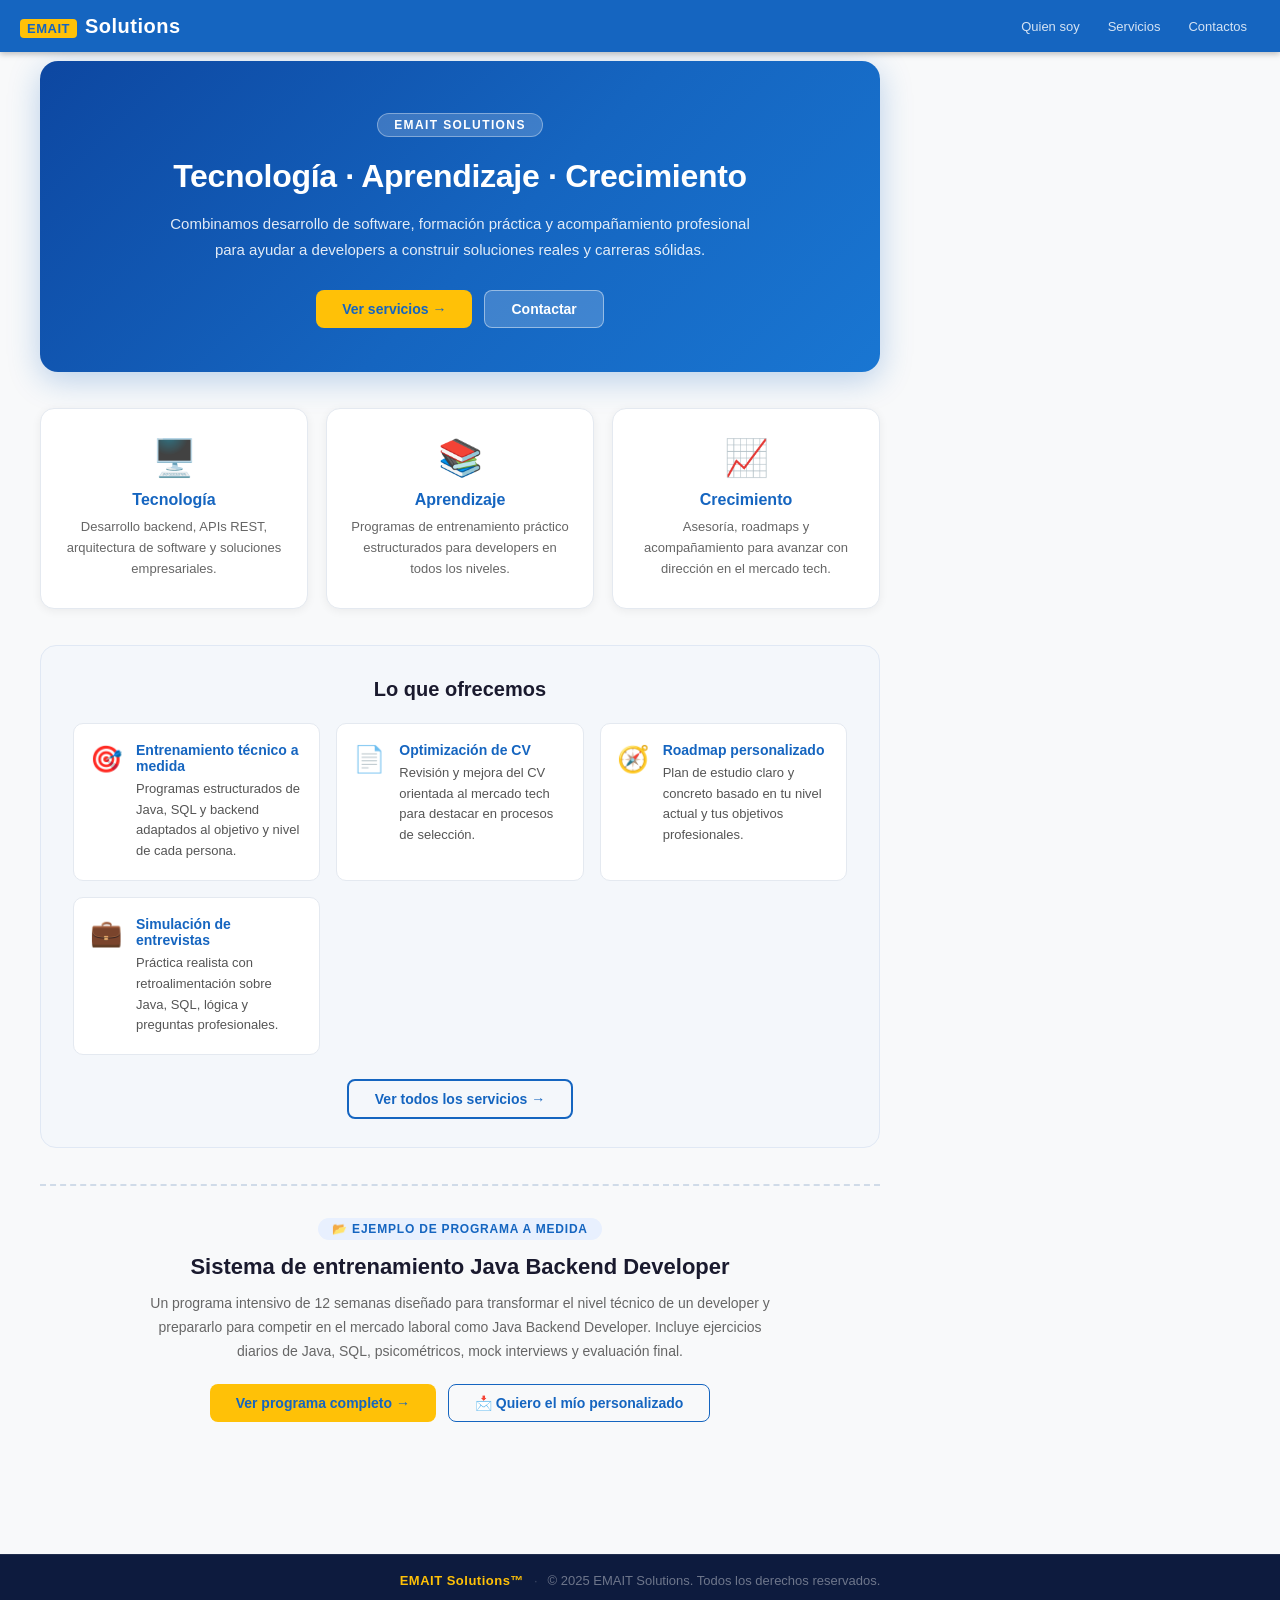
<file: docs/index.html>
﻿<!DOCTYPE html>
<html lang="es">
<head>
  <meta charset="UTF-8" />
  <meta name="viewport" content="width=device-width, initial-scale=1.0" />
  <title>EMAIT Solutions</title>
  <link rel="stylesheet" href="style.css" />
</head>
<body>

<!-- TOPBAR -->
<header class="topbar">
  <div style="display:flex;align-items:center;gap:0">
    <a class="topbar-logo" href="#" onclick="showSection('overview'); return false;">
      <span>EMAIT</span>Solutions
    </a>
  </div>
  <nav class="topbar-nav" id="topbarNav">
    <a class="topbar-nav-link" href="#" data-section="quien-soy"
       onclick="showSection('quien-soy'); return false;">Quien soy</a>
    <a class="topbar-nav-link" href="#" data-section="servicios"
       onclick="showSection('servicios'); return false;">Servicios</a>
    <a class="topbar-nav-link" href="#" data-section="contactos"
       onclick="showSection('contactos'); return false;">Contactos</a>
  </nav>
</header>

<!-- MAIN (sin sidebar) -->
<main class="main" style="margin-left:0;">
<!-- ── OVERVIEW ── -->
<section class="content-section active" id="overview">
  <p class="breadcrumb"><a href="#" onclick="showSection('overview'); return false;">Inicio</a></p>

  <!-- ══ HERO EMAIT SOLUTIONS ══ -->
  <div class="emait-hero">
    <div class="emait-hero-badge">EMAIT Solutions</div>
    <h1 class="emait-hero-title">Tecnología · Aprendizaje · Crecimiento</h1>
    <p class="emait-hero-sub">
      Combinamos desarrollo de software, formación práctica y acompañamiento profesional
      para ayudar a developers a construir soluciones reales y carreras sólidas.
    </p>
    <div class="emait-hero-actions">
      <button onclick="showSection('servicios'); return false;" class="emait-btn emait-btn-primary">Ver servicios →</button>
      <button onclick="showSection('contactos'); return false;" class="emait-btn emait-btn-secondary">Contactar</button>
    </div>
  </div>

  <!-- ══ 3 PILARES ══ -->
  <div class="emait-pillars">
    <div class="emait-pillar">
      <div class="emait-pillar-icon">🖥️</div>
      <h3>Tecnología</h3>
      <p>Desarrollo backend, APIs REST, arquitectura de software y soluciones empresariales.</p>
    </div>
    <div class="emait-pillar">
      <div class="emait-pillar-icon">📚</div>
      <h3>Aprendizaje</h3>
      <p>Programas de entrenamiento práctico estructurados para developers en todos los niveles.</p>
    </div>
    <div class="emait-pillar">
      <div class="emait-pillar-icon">📈</div>
      <h3>Crecimiento</h3>
      <p>Asesoría, roadmaps y acompañamiento para avanzar con dirección en el mercado tech.</p>
    </div>
  </div>

  <!-- ══ LO QUE OFRECEMOS ══ -->
  <div class="emait-services-section">
    <h2 class="emait-section-title">Lo que ofrecemos</h2>
    <div class="emait-services-grid">
      <div class="emait-service-item">
        <span class="emait-service-icon">🎯</span>
        <div>
          <h4>Entrenamiento técnico a medida</h4>
          <p>Programas estructurados de Java, SQL y backend adaptados al objetivo y nivel de cada persona.</p>
        </div>
      </div>
      <div class="emait-service-item">
        <span class="emait-service-icon">📄</span>
        <div>
          <h4>Optimización de CV</h4>
          <p>Revisión y mejora del CV orientada al mercado tech para destacar en procesos de selección.</p>
        </div>
      </div>
      <div class="emait-service-item">
        <span class="emait-service-icon">🧭</span>
        <div>
          <h4>Roadmap personalizado</h4>
          <p>Plan de estudio claro y concreto basado en tu nivel actual y tus objetivos profesionales.</p>
        </div>
      </div>
      <div class="emait-service-item">
        <span class="emait-service-icon">💼</span>
        <div>
          <h4>Simulación de entrevistas</h4>
          <p>Práctica realista con retroalimentación sobre Java, SQL, lógica y preguntas profesionales.</p>
        </div>
      </div>
    </div>
    <div style="text-align:center;margin-top:24px;">
      <button onclick="showSection('servicios'); return false;" class="emait-btn emait-btn-outline">Ver todos los servicios →</button>
    </div>
  </div>

  <!-- ══ TEASER — EJEMPLO DE PROGRAMA ══ -->
  <div class="emait-example-divider">
    <span class="emait-example-tag">📂 Ejemplo de programa a medida</span>
    <h2>Sistema de entrenamiento Java Backend Developer</h2>
    <p>
      Un programa intensivo de 12 semanas diseñado para transformar el nivel técnico de un developer
      y prepararlo para competir en el mercado laboral como Java Backend Developer.
      Incluye ejercicios diarios de Java, SQL, psicométricos, mock interviews y evaluación final.
    </p>
    <div class="emait-example-actions">
      <button onclick="activarPrograma()" class="emait-btn emait-btn-primary">
        Ver programa completo →
      </button>
      <button onclick="showSection('contactos'); return false;" class="emait-btn emait-btn-secondary" style="background:transparent;border:1.5px solid #1565C0;color:#1565C0;">
        📩 Quiero el mío personalizado
      </button>
    </div>
  </div>
</section>

<!-- â•â• QUIEN SOY â•â• -->
<section class="content-section" id="quien-soy">
  <p class="breadcrumb">
    <a href="#" onclick="showSection('overview'); return false;">Inicio</a> › Quién soy
  </p>
  <h1 class="page-title">Quién soy</h1>
  <p class="page-subtitle">Developer · Analista de Software · EMAIT Solutions</p>

  <div class="quien-hero">
    <div class="quien-avatar">
      <img src="resources/fotoEmm.jpg" alt="Emmanuel" class="quien-avatar-img"/>
    </div>
    <div class="quien-hero-body">
      <h2>Emmanuel — Java Backend Developer</h2>
      <p>Soy developer y analista de software con experiencia en desarrollo backend, APIs y soluciones empresariales. Durante años he trabajado resolviendo problemas reales, aprendiendo continuamente.</p>
    </div>
  </div>

  <div class="rules-block">
    <h3>Sobre mí</h3>
    <p>Soy developer y analista de software con experiencia en desarrollo backend, APIs y soluciones empresariales.
    Durante años he trabajado resolviendo problemas reales, aprendiendo continuamente y entendiendo algo importante:</p>
    <div class="important-note" style="margin:16px 0;">
      El crecimiento profesional no depende solamente de aprender tecnologías.<br>
      Depende de tener <strong>dirección, disciplina y claridad.</strong>
    </div>
    <p>Por eso decidí crear un enfoque diferente. Uno más humano, práctico y estructurado para ayudar a otras personas
    a avanzar profesionalmente dentro del mundo tecnológico.</p>
    <p>Mi interés no es vender promesas rápidas. Mi objetivo es compartir experiencia, estructura y acompañamiento
    para ayudar a developers y personas en tecnología a construir mejores oportunidades profesionales.</p>
  </div>

  <div class="rules-block" style="border-left-color:#7B1FA2;">
    <h3>Sobre EMAIT Solutions</h3>
    <p>EMAIT Solutions nace con la idea de combinar tecnología, aprendizaje y crecimiento profesional.
    Más que una empresa enfocada únicamente en programación, buscamos construir soluciones y servicios
    que ayuden a las personas a desarrollarse técnica y profesionalmente en el mundo digital.</p>
    <p>Nuestro enfoque está orientado a:</p>
    <ul>
      <li>desarrollo backend</li>
      <li>APIs y servicios web</li>
      <li>arquitectura de software</li>
      <li>asesoría profesional para developers</li>
      <li>acompañamiento técnico</li>
      <li>contenido educativo y formación práctica</li>
    </ul>
    <p>Creemos que la tecnología no solo debe resolver problemas técnicos. También debe abrir oportunidades,
    generar crecimiento y ayudar a las personas a construir una vida profesional más sólida.</p>
  </div>

  <div class="rules-block" style="border-left-color:#1976D2;">
    <h3>Filosofía</h3>
    <p>En EMAIT Solutions creemos en:</p>
    <ul>
      <li>la disciplina sobre la motivación</li>
      <li>la constancia sobre el perfeccionismo</li>
      <li>el crecimiento continuo</li>
      <li>y el aprendizaje aplicado a la vida real</li>
    </ul>
    <div class="important-note" style="margin-top:16px;">
      Porque el verdadero progreso profesional no ocurre de un día para otro.<br>
      <strong>Se construye todos los días.</strong>
    </div>
  </div>

  <div style="text-align:center;margin-top:32px;">
    <button class="frase-action-btn frase-action-otra" style="font-size:14px;padding:10px 28px;"
      onclick="showSection('contactos'); return false;">
      📩 Contactar →
    </button>
  </div>
</section>

<!-- â•â• SERVICIOS â•â• -->
<section class="content-section" id="servicios">
  <p class="breadcrumb">
    <a href="#" onclick="showSection('overview'); return false;">Inicio</a> › Servicios
  </p>
  <h1 class="page-title">Asesoría Profesional para Developers 🚀</h1>
  <p class="page-subtitle">Claridad, estructura y disciplina para crecer profesionalmente</p>

  <div class="rules-block">
    <p>No vendo humo. No vendo motivación vacía. Y no se trata solo de aprender tecnologías.<br>
    Mi objetivo es ayudarte a construir claridad, estructura y disciplina para crecer profesionalmente como developer.</p>
    <p>Muchos programadores no están atorados por falta de capacidad. Están atorados por:</p>
    <ul>
      <li>desorden</li>
      <li>falta de dirección</li>
      <li>exceso de información</li>
      <li>mala preparación para entrevistas</li>
      <li>y ausencia de un plan real</li>
    </ul>
    <p>Por eso comencé a ofrecer asesorías enfocadas en crecimiento profesional y preparación técnica.</p>
  </div>

  <h2 class="section-h2">Servicios disponibles</h2>

  <div class="service-card">
    <div class="service-card-header">
      <span class="service-card-icon">📄</span>
      <span class="service-card-title">Optimización de CV para Developers</span>
    </div>
    <p>Te ayudo a mejorar tu CV para que tenga una presentación más profesional y orientada al mercado tech.</p>
    <ul>
      <li>Revisión técnica</li>
      <li>Estructura profesional</li>
      <li>Mejoras de redacción</li>
      <li>Optimización para vacantes reales</li>
      <li>Recomendaciones personalizadas</li>
    </ul>
  </div>

  <div class="service-card">
    <div class="service-card-header">
      <span class="service-card-icon">🧭</span>
      <span class="service-card-title">Roadmap Personalizado</span>
    </div>
    <p>Creamos un plan claro basado en tu nivel actual, tus objetivos y el área donde quieres crecer.</p>
    <ul>
      <li>Ideal para: backend, Java, APIs, SQL, entrevistas, cambio laboral</li>
      <li>Sin estudiar tecnologías al azar</li>
    </ul>
  </div>

  <div class="service-card">
    <div class="service-card-header">
      <span class="service-card-icon">💼</span>
      <span class="service-card-title">Aplicación Estratégica a Vacantes</span>
    </div>
    <p>Muchos developers no saben dónde aplicar, cómo prepararse ni qué vacantes realmente les convienen.</p>
    <ul>
      <li>Estrategia de búsqueda</li>
      <li>Selección de vacantes</li>
      <li>Preparación previa</li>
      <li>Orientación profesional</li>
    </ul>
  </div>

  <div class="service-card">
    <div class="service-card-header">
      <span class="service-card-icon">🎯</span>
      <span class="service-card-title">Simulación de Entrevista Técnica</span>
    </div>
    <p>Práctica realista para entrevistas: Java, SQL, lógica, backend, preguntas técnicas y profesionales.</p>
    <ul>
      <li>Retroalimentación clara sobre errores</li>
      <li>Identificación de áreas débiles</li>
      <li>Oportunidades de mejora</li>
    </ul>
  </div>

  <div class="service-card">
    <div class="service-card-header">
      <span class="service-card-icon">📈</span>
      <span class="service-card-title">Acompañamiento Profesional</span>
    </div>
    <p>Seguimiento semanal para ayudarte a mantener constancia, enfoque, disciplina y progreso real.</p>
    <p>Porque avanzar no depende solo de motivación. Depende de ejecutar consistentemente.</p>
  </div>

  <div class="rules-block" style="border-left-color:#1976D2;margin-top:32px;">
    <h3>Enfoque</h3>
    <p>Mi enfoque NO es solo enseñar teoría. Es ayudarte a:</p>
    <ul>
      <li>organizarte</li>
      <li>desarrollar criterio</li>
      <li>mejorar profesionalmente</li>
      <li>prepararte para oportunidades reales</li>
      <li>y construir hábitos de crecimiento sostenibles</li>
    </ul>
  </div>

  <div class="rules-block" style="border-left-color:#2E7D32;">
    <h3>Ideal para personas que:</h3>
    <ul style="list-style:none;padding-left:0;">
      <li>✅ quieren cambiar de trabajo</li>
      <li>✅ quieren crecer profesionalmente</li>
      <li>✅ se sienten estancadas</li>
      <li>✅ no saben qué estudiar primero</li>
      <li>✅ quieren estructura y dirección</li>
      <li>✅ buscan mejorar entrevistas técnicas</li>
    </ul>
  </div>

  <div class="important-note" style="text-align:center;font-size:16px;font-style:italic;margin:24px 0;">
    "No necesitas aprender 20 tecnologías. Necesitas claridad, dirección y constancia."
  </div>

  <div style="text-align:center;margin-top:8px;margin-bottom:32px;">
    <button class="frase-action-btn frase-action-otra" style="font-size:14px;padding:10px 28px;"
      onclick="showSection('contactos'); return false;">
      📩 Agendar asesoría →
    </button>
  </div>
</section>

<!-- â•â• CONTACTOS â•â• -->
<section class="content-section" id="contactos">
  <p class="breadcrumb">
    <a href="#" onclick="showSection('overview'); return false;">Inicio</a> › Contactos
  </p>
  <h1 class="page-title">Contactos</h1>
  <p class="page-subtitle">Elige la forma que más te convenga para escribirme</p>

  <div class="contact-grid">

    <a class="contact-card" href="https://calendly.com/emmanuel-hernandezhh/30min" target="_blank" rel="noopener noreferrer"
       style="border-top:4px solid #0066CC;">
      <span class="contact-card-icon">📅</span>
      <span class="contact-card-title">Calendly</span>
      <span class="contact-card-desc">Agenda una sesión directamente en mi calendario. Elige el horario que mejor te funcione.</span>
      <span class="contact-card-cta">Agendar sesión →</span>
    </a>

    <a class="contact-card" href="https://wa.me/528148791877?text=Hola,%20quiero%20información%20sobre%20las%20asesorías" target="_blank" rel="noopener noreferrer"
       style="border-top:4px solid #25D366;">
      <span class="contact-card-icon">💬</span>
      <span class="contact-card-title">WhatsApp</span>
      <span class="contact-card-desc">Escríbeme directamente por WhatsApp para cualquier duda o para coordinar una asesoría.</span>
      <span class="contact-card-cta">Enviar mensaje →</span>
    </a>

    <a class="contact-card" href="https://www.linkedin.com/in/emmanueldevbackend" target="_blank" rel="noopener noreferrer"
       style="border-top:4px solid #0A66C2;">
      <span class="contact-card-icon">💼</span>
      <span class="contact-card-title">LinkedIn</span>
      <span class="contact-card-desc">Conéctate conmigo en LinkedIn para seguir mi contenido y actividad profesional.</span>
      <span class="contact-card-cta">Ver perfil →</span>
    </a>

  </div>

  <div class="important-note" style="text-align:center;">
    Si tienes preguntas sobre algún servicio o quieres recibir más información antes de agendar,
    puedes escribirme por cualquiera de estos canales y te respondo a la brevedad.
  </div>
</section>
</main>

<!-- FOOTER -->
<footer class="site-footer">
  <div class="site-footer-inner">
    <span class="site-footer-brand">EMAIT Solutions&#x2122;</span>
    <span class="site-footer-sep">&middot;</span>
    <span class="site-footer-copy">&copy; 2025 EMAIT Solutions. Todos los derechos reservados.</span>
  </div>
</footer>

<!-- MODULOS JS -->
<script src="js/navigation.js"></script>
</body>
</html>
</file>
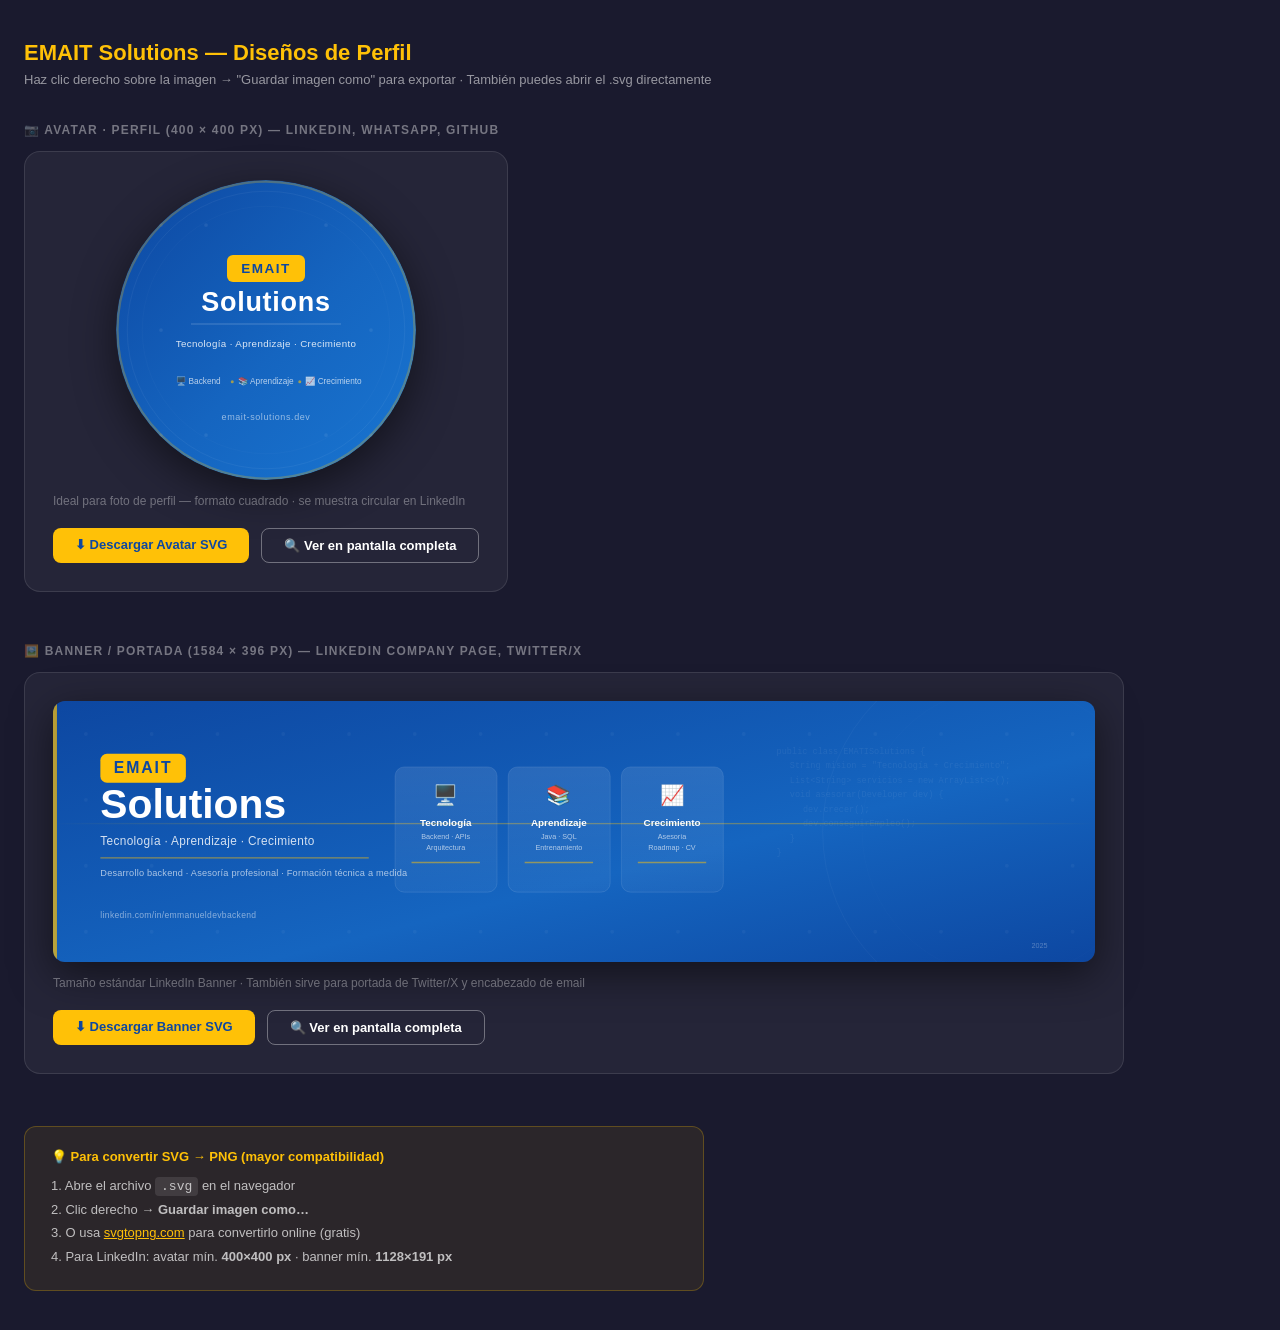
<file: docs/assets/preview.html>
<!DOCTYPE html>
<html lang="es">
<head>
  <meta charset="UTF-8"/>
  <title>EMAIT Solutions — Diseños</title>
  <style>
    * { margin:0; padding:0; box-sizing:border-box; }
    body { background:#1a1a2e; font-family:'Segoe UI',Arial,sans-serif; padding:40px 24px; color:#fff; }
    h1  { font-size:22px; font-weight:700; margin-bottom:6px; color:#FFC107; }
    p   { font-size:13px; color:rgba(255,255,255,.55); margin-bottom:36px; }
    .section { margin-bottom:52px; }
    .label  { font-size:12px; font-weight:700; text-transform:uppercase; letter-spacing:1.2px;
               color:rgba(255,255,255,.4); margin-bottom:14px; }
    .card   { background:rgba(255,255,255,.05); border:1px solid rgba(255,255,255,.1);
               border-radius:16px; padding:28px; display:inline-block; }
    .hint   { font-size:12px; color:rgba(255,255,255,.35); margin-top:14px; }

    /* Avatar centrado */
    .avatar-wrap { display:flex; justify-content:center; }
    .avatar-wrap img { border-radius:50%; width:300px; height:300px;
                        box-shadow:0 12px 40px rgba(0,0,0,.5); }

    /* Banner full-width */
    .banner-wrap img { width:100%; max-width:1100px; border-radius:12px;
                        box-shadow:0 12px 40px rgba(0,0,0,.5); display:block; }

    .dl-btns { display:flex; gap:12px; margin-top:20px; flex-wrap:wrap; }
    a.dl-btn { display:inline-block; padding:9px 22px; border-radius:8px; font-size:13px;
               font-weight:700; text-decoration:none; transition:.2s; }
    a.dl-btn.primary  { background:#FFC107; color:#0d47a1; }
    a.dl-btn.primary:hover  { background:#FFD54F; }
    a.dl-btn.outline  { border:1.5px solid rgba(255,255,255,.35); color:#fff; }
    a.dl-btn.outline:hover  { background:rgba(255,255,255,.1); }
  </style>
</head>
<body>
  <h1>EMAIT Solutions — Diseños de Perfil</h1>
  <p>Haz clic derecho sobre la imagen → "Guardar imagen como" para exportar · También puedes abrir el .svg directamente</p>

  <!-- AVATAR -->
  <div class="section">
    <div class="label">📷 Avatar · Perfil (400 × 400 px) — LinkedIn, WhatsApp, GitHub</div>
    <div class="card">
      <div class="avatar-wrap">
        <img src="emait-profile-avatar.svg" alt="EMAIT Solutions Avatar"/>
      </div>
      <div class="hint">Ideal para foto de perfil — formato cuadrado · se muestra circular en LinkedIn</div>
      <div class="dl-btns">
        <a class="dl-btn primary" href="emait-profile-avatar.svg" download>⬇ Descargar Avatar SVG</a>
        <a class="dl-btn outline" href="emait-profile-avatar.svg" target="_blank">🔍 Ver en pantalla completa</a>
      </div>
    </div>
  </div>

  <!-- BANNER -->
  <div class="section">
    <div class="label">🖼️ Banner / Portada (1584 × 396 px) — LinkedIn Company Page, Twitter/X</div>
    <div class="card" style="display:block; max-width:1100px;">
      <div class="banner-wrap">
        <img src="emait-banner.svg" alt="EMAIT Solutions Banner"/>
      </div>
      <div class="hint">Tamaño estándar LinkedIn Banner · También sirve para portada de Twitter/X y encabezado de email</div>
      <div class="dl-btns">
        <a class="dl-btn primary" href="emait-banner.svg" download>⬇ Descargar Banner SVG</a>
        <a class="dl-btn outline" href="emait-banner.svg" target="_blank">🔍 Ver en pantalla completa</a>
      </div>
    </div>
  </div>

  <!-- INFO CONVERSIÓN -->
  <div style="background:rgba(255,193,7,.08); border:1px solid rgba(255,193,7,.25);
              border-radius:12px; padding:22px 26px; max-width:680px; margin-top:8px;">
    <div style="font-size:13px; font-weight:700; color:#FFC107; margin-bottom:10px;">
      💡 Para convertir SVG → PNG (mayor compatibilidad)
    </div>
    <div style="font-size:13px; color:rgba(255,255,255,.7); line-height:1.8;">
      1. Abre el archivo <code style="background:rgba(255,255,255,.1);padding:2px 6px;border-radius:4px;">.svg</code>
         en el navegador<br>
      2. Clic derecho → <strong>Guardar imagen como…</strong><br>
      3. O usa <a href="https://svgtopng.com" target="_blank" style="color:#FFC107;">svgtopng.com</a>
         para convertirlo online (gratis)<br>
      4. Para LinkedIn: avatar mín. <strong>400×400 px</strong> · banner mín. <strong>1128×191 px</strong>
    </div>
  </div>
</body>
</html>
</file>
<file: docs/style.css>
* {
  box-sizing: border-box;
  margin: 0;
  padding: 0;
}

body {
  font-family: "Segoe UI", Arial, sans-serif;
  font-size: 15px;
  color: #2d2d2d;
  background: #f8f9fa;
}

/* ── HEADER ── */
.topbar {
  background: #1565C0;
  color: #fff;
  padding: 0 20px;
  height: 52px;
  display: flex;
  align-items: center;
  justify-content: space-between;
  position: fixed;
  top: 0; left: 0; right: 0;
  z-index: 100;
  box-shadow: 0 2px 6px rgba(0,0,0,.25);
}
.timer-container{
  display:flex;
  align-items:center;
  gap:12px;
}

.timer-btn{
  background:#2563eb;
  color:white;
  border:none;
  padding:8px 14px;
  border-radius:8px;
  cursor:pointer;
  font-weight:bold;
  transition:0.2s;
}

.timer-btn:hover{
  background:#1d4ed8;
}

#timerDisplay{
  font-size:1.1rem;
  font-weight:bold;
  min-width:70px;
  text-align:center;
}
.topbar-logo {
  font-size: 20px;
  font-weight: 700;
  letter-spacing: .5px;
  color: #fff;
  text-decoration: none;
}
.topbar-logo span {
  background: #FFC107;
  color: #1565C0;
  padding: 2px 7px;
  border-radius: 4px;
  font-size: 13px;
  font-weight: 700;
  margin-right: 8px;
}
.topbar-subtitle { font-size: 13px; opacity: .75; }

/* ── SIDEBAR TOGGLE BUTTON ── */
.sidebar-toggle {
  display: flex;
  flex-direction: column;
  justify-content: space-between;
  width: 24px;
  height: 18px;
  background: none;
  border: none;
  cursor: pointer;
  padding: 0;
  margin-right: 14px;
  flex-shrink: 0;
}
.sidebar-toggle span {
  display: block;
  height: 2px;
  background: rgba(255,255,255,.9);
  border-radius: 2px;
  transition: all .25s;
}
.sidebar-toggle:hover span { background: #fff; }

/* ── SIDEBAR OVERLAY (mobile) ── */
.sidebar-overlay {
  display: none;
  position: fixed;
  top: 52px; left: 0; right: 0; bottom: 0;
  background: rgba(0,0,0,.45);
  z-index: 149;
}

/* ── LAYOUT ── */
.layout {
  display: flex;
  margin-top: 52px;
  min-height: calc(100vh - 52px);
}

/* ── SIDEBAR ── */
.sidebar {
  width: 265px;
  min-width: 265px;
  background: #fff;
  border-right: 1px solid #e0e0e0;
  position: fixed;
  top: 52px; bottom: 0; left: 0;
  overflow-y: auto;
  padding-bottom: 30px;
  z-index: 150;
  transition: transform .28s ease;
}
/* Desktop: sidebar collapsed */
body.sidebar-collapsed .sidebar {
  transform: translateX(-265px);
}
body.sidebar-collapsed .main {
  margin-left: 0 !important;
}
.sidebar-header {
  padding: 14px 16px 10px;
  font-size: 11px;
  font-weight: 700;
  text-transform: uppercase;
  letter-spacing: 1px;
  color: #9e9e9e;
  border-bottom: 1px solid #f0f0f0;
}
.phase-label {
  padding: 10px 16px 6px;
  font-size: 11px;
  font-weight: 700;
  text-transform: uppercase;
  letter-spacing: .8px;
  color: #fff;
  margin-top: 4px;
}
.phase-label.fase1 { background: #1976D2; }
.phase-label.fase2 { background: #388E3C; }
.phase-label.fase3 { background: #7B1FA2; }

.sidebar-link {
  display: flex;
  align-items: center;
  padding: 8px 16px;
  color: #424242;
  text-decoration: none;
  font-size: 14px;
  line-height: 1.4;
  border-left: 3px solid transparent;
  transition: background .15s, border-color .15s;
}
.sidebar-link:hover {
  background: #f0f4ff;
  color: #1565C0;
  border-left-color: #1565C0;
}
.sidebar-link.active {
  background: #e3f0ff;
  color: #1565C0;
  font-weight: 600;
  border-left-color: #1565C0;
}
.sidebar-link .week-num {
  display: inline-flex;
  align-items: center;
  justify-content: center;
  width: 22px;
  height: 22px;
  min-width: 22px;
  background: #e0e0e0;
  color: #555;
  border-radius: 50%;
  font-size: 11px;
  font-weight: 700;
  margin-right: 8px;
}
.sidebar-link.active .week-num,
.sidebar-link:hover .week-num {
  background: #1565C0;
  color: #fff;
}
.sidebar-link.overview-link {
  padding-left: 16px;
  font-weight: 600;
  color: #1565C0;
}

/* ── SIDEBAR SUB-LINKS ── */
.sidebar-sub-link {
  display: block;
  padding: 5px 16px 5px 50px;
  color: #757575;
  text-decoration: none;
  font-size: 13px;
  border-left: 3px solid transparent;
  transition: background .15s;
  position: relative;
}
.sidebar-sub-link::before {
  content: "·";
  position: absolute;
  left: 40px;
  color: #bdbdbd;
  font-size: 14px;
}
.sidebar-sub-link:hover {
  background: #f0f4ff;
  color: #1565C0;
  border-left-color: #1565C0;
}
.sidebar-sub-link.active {
  background: #e3f0ff;
  color: #1565C0;
  font-weight: 600;
  border-left-color: #1565C0;
}

/* ── WEEK CHEVRON ── */
.sidebar-link .chevron {
  margin-left: auto;
  font-size: 13px;
  color: #ccc;
  transition: transform .22s, color .22s;
  padding-left: 6px;
  flex-shrink: 0;
}
.sidebar-link.submenu-open .chevron {
  transform: rotate(90deg);
  color: #1565C0;
}

/* ── WEEK SUBMENU (collapsible days) ── */
.week-submenu {
  overflow: hidden;
  max-height: 0;
  transition: max-height .3s ease;
}
.week-submenu.open {
  max-height: 300px;
}

/* ── MAIN CONTENT ── */
.main {
  margin-left: 265px;
  flex: 1;
  padding: 30px 40px 60px;
  max-width: 920px;
  transition: margin-left .28s ease;
}

.content-section { display: none; }
.content-section.active { display: block; }

/* ── BREADCRUMB ── */
.breadcrumb {
  font-size: 13px;
  color: #9e9e9e;
  margin-bottom: 16px;
}
.breadcrumb a {
  color: #1565C0;
  text-decoration: none;
}
.breadcrumb a:hover { text-decoration: underline; }

/* ── OVERVIEW PAGE ── */
.page-title {
  font-size: 28px;
  font-weight: 700;
  color: #1565C0;
  margin-bottom: 6px;
}
.page-subtitle {
  font-size: 15px;
  color: #757575;
  margin-bottom: 24px;
}
.info-grid {
  display: grid;
  grid-template-columns: repeat(auto-fit, minmax(200px, 1fr));
  gap: 16px;
  margin-bottom: 28px;
}
.info-card {
  background: #fff;
  border: 1px solid #e0e0e0;
  border-radius: 8px;
  padding: 18px 20px;
  border-top: 4px solid #1565C0;
}
.info-card h3 {
  font-size: 11px;
  text-transform: uppercase;
  letter-spacing: .8px;
  color: #9e9e9e;
  margin-bottom: 6px;
}
.info-card p { font-size: 16px; font-weight: 600; color: #2d2d2d; }

/* ── WEEK OVERVIEW CARD ── */
.week-card {
  background: #fff;
  border: 1px solid #e0e0e0;
  border-radius: 10px;
  overflow: hidden;
  margin-bottom: 24px;
}
.week-card-header {
  padding: 16px 22px;
  color: #fff;
  display: flex;
  align-items: center;
  gap: 12px;
}
.week-card-header.fase1 { background: #1976D2; }
.week-card-header.fase2 { background: #388E3C; }
.week-card-header.fase3 { background: #7B1FA2; }
.week-badge {
  background: rgba(255,255,255,.25);
  border-radius: 20px;
  padding: 3px 12px;
  font-size: 12px;
  font-weight: 700;
}
.week-card-header h2 { font-size: 18px; font-weight: 700; }
.week-card-body { padding: 20px 22px; }

.topic-grid {
  display: grid;
  grid-template-columns: repeat(auto-fit, minmax(220px, 1fr));
  gap: 16px;
  margin-top: 16px;
}
.topic-box {
  background: #f8f9fa;
  border: 1px solid #e8e8e8;
  border-radius: 8px;
  padding: 14px 16px;
}
.topic-box h4 {
  font-size: 13px;
  font-weight: 700;
  text-transform: uppercase;
  letter-spacing: .5px;
  margin-bottom: 10px;
  padding-bottom: 6px;
  border-bottom: 2px solid #e0e0e0;
  color: #424242;
}
.topic-box.java h4 { border-color: #FF8F00; color: #E65100; }
.topic-box.sql  h4 { border-color: #0288D1; color: #01579B; }
.topic-box.psico h4 { border-color: #7B1FA2; color: #6A1B9A; }
.topic-box.project h4 { border-color: #388E3C; color: #2E7D32; }
.topic-box ul { list-style: none; padding: 0; }
.topic-box ul li {
  font-size: 13.5px;
  color: #555;
  padding: 3px 0 3px 14px;
  position: relative;
}
.topic-box ul li::before {
  content: "›";
  position: absolute;
  left: 0;
  color: #9e9e9e;
  font-weight: 700;
}

/* ── PHASE OVERVIEW CARDS ── */
.phases-overview {
  display: grid;
  grid-template-columns: repeat(auto-fit, minmax(240px, 1fr));
  gap: 20px;
  margin-bottom: 32px;
}
.phase-card {
  border-radius: 10px;
  overflow: hidden;
  border: 1px solid #e0e0e0;
  background: #fff;
}
.phase-card-header {
  padding: 14px 18px;
  color: #fff;
  font-weight: 700;
  font-size: 15px;
}
.phase-card-header.fase1 { background: #1976D2; }
.phase-card-header.fase2 { background: #388E3C; }
.phase-card-header.fase3 { background: #7B1FA2; }
.phase-card-body { padding: 14px 18px; }
.phase-card-body p { font-size: 13px; color: #757575; margin-bottom: 10px; }
.phase-card-body ul { list-style: none; padding: 0; }
.phase-card-body ul li {
  font-size: 13.5px;
  color: #424242;
  padding: 4px 0 4px 18px;
  position: relative;
  border-bottom: 1px solid #f5f5f5;
}
.phase-card-body ul li:last-child { border-bottom: none; }
.phase-card-body ul li::before { content: "✓"; position: absolute; left: 0; color: #bdbdbd; font-size: 12px; }

/* ── RULES SECTION ── */
.rules-block {
  background: #fff;
  border: 1px solid #e0e0e0;
  border-radius: 10px;
  padding: 22px 26px;
  margin-bottom: 24px;
  border-left: 5px solid #FFC107;
}
.rules-block h3 { font-size: 16px; font-weight: 700; margin-bottom: 12px; color: #2d2d2d; }
.rules-block ol { padding-left: 20px; }
.rules-block ol li, .rules-block ul li { padding: 5px 0; font-size: 14px; color: #424242; }
.rules-block ul { list-style: none; padding: 0; }
.rules-block ul li { padding-left: 20px; position: relative; }
.rules-block ul li::before { content: "→"; position: absolute; left: 0; color: #FFC107; }
.metrics-grid { display: flex; flex-wrap: wrap; gap: 10px; margin-top: 10px; }
.metric-chip {
  background: #E3F2FD;
  color: #1565C0;
  border: 1px solid #BBDEFB;
  border-radius: 20px;
  padding: 5px 14px;
  font-size: 13px;
  font-weight: 600;
}

/* ══════════════════════════════════════
   DAY CONTENT STYLES
   ══════════════════════════════════════ */

/* ── DAY HEADER ── */
.day-header {
  display: flex;
  align-items: center;
  gap: 14px;
  margin-bottom: 24px;
  padding-bottom: 18px;
  border-bottom: 2px solid #e3f0ff;
}
.day-badge {
  background: #1565C0;
  color: #fff;
  padding: 6px 18px;
  border-radius: 20px;
  font-weight: 700;
  font-size: 14px;
  white-space: nowrap;
}
.day-badge.fase2 { background: #388E3C; }
.day-badge.fase3 { background: #7B1FA2; }

/* ── Q&A FORMAT (Semana 9+) ── */
.qa-question {
  font-weight: 700;
  color: #1a237e;
  background: #E8EAF6;
  border-left: 4px solid #3949AB;
  padding: 9px 14px;
  border-radius: 0 6px 6px 0;
  margin: 22px 0 8px;
  font-size: 14.5px;
}
.qa-answer {
  background: #FAFAFA;
  border: 1px solid #E0E0E0;
  border-radius: 6px;
  padding: 12px 16px;
  margin-bottom: 4px;
  font-size: 14px;
  line-height: 1.65;
}
.qa-answer p { margin-bottom: 8px; }
.qa-answer p:last-child { margin-bottom: 0; }
.qa-section-title {
  font-size: 13px;
  font-weight: 700;
  text-transform: uppercase;
  letter-spacing: .8px;
  color: #7B1FA2;
  margin: 28px 0 10px;
  padding-bottom: 4px;
  border-bottom: 2px solid #E1BEE7;
}
.day-title {
  font-size: 24px;
  font-weight: 700;
  color: #1a1a2e;
}

/* ── SECTION HEADINGS ── */
.section-h2 {
  font-size: 20px;
  font-weight: 700;
  color: #1565C0;
  margin: 28px 0 10px;
  padding-bottom: 6px;
  border-bottom: 2px solid #e3f0ff;
}
.section-h3 {
  font-size: 15px;
  font-weight: 700;
  color: #2d2d2d;
  margin: 18px 0 8px;
}
.content-p {
  font-size: 14.5px;
  color: #444;
  line-height: 1.7;
  margin-bottom: 12px;
}

/* ── INFO BOXES ── */
.box {
  padding: 14px 18px;
  border-radius: 0 6px 6px 0;
  margin: 16px 0;
  font-size: 14px;
  line-height: 1.6;
}
.box .box-label {
  display: block;
  font-size: 11px;
  font-weight: 700;
  text-transform: uppercase;
  letter-spacing: .8px;
  margin-bottom: 5px;
  opacity: .75;
}
.box-warning { background: #fff8e1; border-left: 4px solid #FFC107; color: #4e3a00; }
.box-tip     { background: #e3f2fd; border-left: 4px solid #1565C0; color: #0d3c6e; }
.box-success { background: #e8f5e9; border-left: 4px solid #388E3C; color: #1b5e20; }
.box-purple  { background: #f3e5f5; border-left: 4px solid #7B1FA2; color: #4a148c; }

/* ── CODE BLOCKS (Prism overrides) ── */
pre[class*="language-"] {
  border-radius: 8px !important;
  margin: 10px 0 16px !important;
  font-size: 13px !important;
  line-height: 1.55 !important;
  border: 1px solid #1c1c2e !important;
}
code:not([class*="language-"]) {
  background: #e8eaf6;
  padding: 2px 6px;
  border-radius: 3px;
  font-family: 'Consolas', 'Courier New', monospace;
  font-size: 13px;
  color: #3949AB;
}

/* ── REFERENCE TABLES ── */
.ref-table {
  width: 100%;
  border-collapse: collapse;
  margin: 14px 0;
  font-size: 14px;
  border: 1px solid #e0e0e0;
  border-radius: 6px;
  overflow: hidden;
}
.ref-table th {
  background: #1565C0;
  color: #fff;
  padding: 10px 14px;
  text-align: left;
  font-weight: 600;
  font-size: 13px;
}
.ref-table td {
  padding: 9px 14px;
  border-bottom: 1px solid #f0f0f0;
  vertical-align: top;
}
.ref-table tr:last-child td { border-bottom: none; }
.ref-table tr:nth-child(even) td { background: #f8f9fa; }
.ref-table code {
  background: #e8eaf6;
  padding: 2px 6px;
  border-radius: 3px;
  font-family: 'Consolas', monospace;
  font-size: 12.5px;
  color: #3949AB;
}

/* ── EXERCISE CARDS ── */
.exercise-card {
  background: #fff;
  border: 1px solid #e0e0e0;
  border-radius: 8px;
  overflow: hidden;
  margin: 16px 0;
}
.exercise-card-header {
  background: #f5f5f5;
  padding: 10px 16px;
  border-bottom: 1px solid #e8e8e8;
  display: flex;
  align-items: center;
  gap: 10px;
}
.exercise-num {
  background: #1565C0;
  color: #fff;
  width: 26px;
  height: 26px;
  border-radius: 50%;
  display: inline-flex;
  align-items: center;
  justify-content: center;
  font-size: 12px;
  font-weight: 700;
  flex-shrink: 0;
}
.exercise-card-header h4 { font-size: 14px; font-weight: 600; color: #2d2d2d; }
.exercise-card-body { padding: 14px 16px; }
.exercise-card-body p {
  font-size: 14px;
  color: #555;
  margin-bottom: 10px;
  line-height: 1.6;
}

/* ── SCHEDULE TABLE (week overview) ── */
.schedule-table {
  width: 100%;
  border-collapse: collapse;
  margin: 12px 0 20px;
  font-size: 14px;
  border: 1px solid #e0e0e0;
  border-radius: 6px;
  overflow: hidden;
}
.schedule-table th {
  background: #1565C0;
  color: #fff;
  padding: 10px 14px;
  text-align: left;
  font-weight: 600;
}
.schedule-table td {
  padding: 9px 14px;
  border-bottom: 1px solid #e8e8e8;
  vertical-align: top;
}
.schedule-table tr:last-child td { border-bottom: none; }
.schedule-table tr:nth-child(even) td { background: #f8f9fa; }
.schedule-table a {
  color: #1565C0;
  text-decoration: none;
  font-weight: 600;
}
.schedule-table a:hover { text-decoration: underline; }

/* ── METRICS TABLE ── */
.metrics-table {
  width: 100%;
  border-collapse: collapse;
  margin: 14px 0;
  font-size: 14px;
  border: 1px solid #e0e0e0;
  border-radius: 6px;
  overflow: hidden;
}
.metrics-table th {
  background: #424242;
  color: #fff;
  padding: 10px 14px;
  text-align: left;
  font-size: 13px;
}
.metrics-table td {
  padding: 9px 14px;
  border-bottom: 1px solid #f0f0f0;
}
.metrics-table tr:last-child td { border-bottom: none; }
.metrics-table tr:nth-child(even) td { background: #f8f9fa; }

/* ── DAY NAVIGATION ── */
.day-nav {
  display: flex;
  justify-content: space-between;
  margin-top: 44px;
  padding-top: 20px;
  border-top: 2px solid #f0f0f0;
}
.nav-btn {
  padding: 10px 22px;
  border-radius: 6px;
  border: 2px solid #1565C0;
  background: #fff;
  color: #1565C0;
  font-size: 14px;
  font-weight: 600;
  cursor: pointer;
  transition: background .15s, color .15s;
}
.nav-btn:hover { background: #e3f0ff; }
.nav-btn.nav-next { background: #1565C0; color: #fff; }
.nav-btn.nav-next:hover { background: #0d47a1; border-color: #0d47a1; }

/* ── DIVIDER ── */
.divider { border: none; border-top: 2px solid #f0f0f0; margin: 32px 0; }

/* ── CHECKLIST ── */
.checklist { list-style: none; padding: 0; margin: 12px 0; }
.checklist li {
  padding: 8px 0 8px 34px;
  position: relative;
  font-size: 14px;
  color: #424242;
  border-bottom: 1px solid #f5f5f5;
  line-height: 1.5;
}
.checklist li:last-child { border-bottom: none; }
.checklist li::before {
  content: "☐";
  position: absolute;
  left: 4px;
  color: #1565C0;
  font-size: 16px;
  line-height: 1.3;
}

/* ══════════════════════════════════════
   OBJETIVO DEL PROGRAMA
   ══════════════════════════════════════ */

.objetivo-section {
  background: #fff;
  border: 1px solid #e0e0e0;
  border-radius: 10px;
  padding: 28px 28px 20px;
  margin-bottom: 24px;
}

.objetivo-section h2 {
  font-size: 18px;
  font-weight: 700;
  color: #1565C0;
  margin-bottom: 10px;
}

.objetivo-intro {
  font-size: 14px;
  color: #424242;
  line-height: 1.65;
  margin-bottom: 22px;
  border-left: 3px solid #1565C0;
  padding-left: 12px;
}

.objetivo-grid {
  display: grid;
  grid-template-columns: repeat(auto-fill, minmax(280px, 1fr));
  gap: 16px;
  margin-bottom: 20px;
}

.objetivo-card {
  display: flex;
  gap: 14px;
  background: #F5F7FF;
  border: 1px solid #C5CAE9;
  border-radius: 8px;
  padding: 16px;
  align-items: flex-start;
  transition: box-shadow .2s;
}
.objetivo-card:hover {
  box-shadow: 0 3px 10px rgba(21,101,192,.12);
}

.objetivo-icon {
  font-size: 22px;
  flex-shrink: 0;
  margin-top: 1px;
}

.objetivo-body h4 {
  font-size: 13.5px;
  font-weight: 700;
  color: #1565C0;
  margin-bottom: 6px;
}

.objetivo-body p {
  font-size: 13px;
  color: #424242;
  line-height: 1.6;
  margin: 0;
}

.objetivo-meta {
  display: flex;
  flex-wrap: wrap;
  gap: 10px;
  border-top: 1px solid #e0e0e0;
  padding-top: 14px;
}

.objetivo-meta span {
  background: #E3F2FD;
  color: #0D47A1;
  font-size: 12.5px;
  font-weight: 600;
  padding: 5px 12px;
  border-radius: 20px;
  border: 1px solid #90CAF9;
}

/* ══════════════════════════════════════
   MÉTODO DE APRENDIZAJE
   ══════════════════════════════════════ */

.method-section {
  background: #fff;
  border: 1px solid #e0e0e0;
  border-radius: 10px;
  padding: 24px 28px;
  margin-bottom: 28px;
  border-top: 4px solid #1565C0;
}

.method-section h2 {
  font-size: 17px;
  font-weight: 700;
  color: #1565C0;
  margin-bottom: 6px;
}

.method-section > p {
  font-size: 14px;
  color: #616161;
  margin-bottom: 20px;
  line-height: 1.6;
}

/* Vertical timeline */
.method-steps {
  position: relative;
  display: flex;
  flex-direction: column;
  gap: 0;
  margin-bottom: 20px;
}

.method-steps::before {
  content: '';
  position: absolute;
  left: 19px;
  top: 38px;
  bottom: 38px;
  width: 2px;
  background: linear-gradient(to bottom, #1565C0 60%, #e0e0e0);
  z-index: 0;
}

.method-step {
  display: flex;
  gap: 16px;
  align-items: flex-start;
  padding: 10px 0;
  position: relative;
}

.step-icon {
  width: 40px;
  height: 40px;
  min-width: 40px;
  border-radius: 50%;
  display: flex;
  align-items: center;
  justify-content: center;
  font-size: 18px;
  z-index: 1;
  background: #fff;
  box-shadow: 0 0 0 3px #fff, 0 0 0 5px #BBDEFB;
}

.step-icon.blue   { background: #1565C0; font-size: 14px; font-weight: 700; color: #fff; box-shadow: 0 0 0 3px #fff, 0 0 0 5px #BBDEFB; }
.step-icon.orange { background: #E65100; font-size: 14px; font-weight: 700; color: #fff; box-shadow: 0 0 0 3px #fff, 0 0 0 5px #FFE0B2; }
.step-icon.green  { background: #2E7D32; font-size: 14px; font-weight: 700; color: #fff; box-shadow: 0 0 0 3px #fff, 0 0 0 5px #C8E6C9; }

.step-body {
  flex: 1;
  padding-top: 8px;
  padding-bottom: 6px;
  border-bottom: 1px solid #f5f5f5;
}

.method-step:last-child .step-body { border-bottom: none; }

.step-body h4 {
  font-size: 14.5px;
  font-weight: 700;
  color: #1a1a2e;
  margin-bottom: 3px;
}

.step-body p {
  font-size: 13.5px;
  color: #555;
  line-height: 1.6;
}

.step-tag {
  display: inline-block;
  padding: 2px 9px;
  border-radius: 10px;
  font-size: 11px;
  font-weight: 700;
  text-transform: uppercase;
  letter-spacing: .5px;
  margin-top: 5px;
}

.tag-blue   { background: #E3F2FD; color: #1565C0; }
.tag-orange { background: #FFF3E0; color: #E65100; }
.tag-green  { background: #E8F5E9; color: #2E7D32; }

.method-goal {
  display: flex;
  align-items: center;
  gap: 14px;
  background: linear-gradient(135deg, #1565C0 0%, #0d47a1 100%);
  color: #fff;
  border-radius: 8px;
  padding: 16px 20px;
  margin-top: 4px;
}

.method-goal .goal-icon {
  font-size: 32px;
  flex-shrink: 0;
}

.method-goal h4 {
  font-size: 15px;
  font-weight: 700;
  margin-bottom: 3px;
}

.method-goal p {
  font-size: 13.5px;
  opacity: .88;
  line-height: 1.5;
}

/* ── RESPONSIVE ── */
@media (max-width: 768px) {
  /* En móvil el sidebar es un drawer que se desliza sobre el contenido */
  .sidebar {
    transform: translateX(-265px);
    box-shadow: none;
  }
  .sidebar.sidebar-open {
    transform: translateX(0);
    box-shadow: 4px 0 24px rgba(0,0,0,.22);
  }
  .sidebar-overlay.visible {
    display: block;
  }
  /* En móvil el contenido siempre ocupa todo el ancho */
  .main {
    margin-left: 0 !important;
    padding: 20px 16px 40px;
  }
  .layout { flex-direction: column; }
  /* Neutralizar estado collapsed en móvil */
  body.sidebar-collapsed .sidebar {
    transform: translateX(-265px);
  }
  .topbar-subtitle { display: none; }
  .frase-btn-label { display: none; }
}

/* ══════════════════════════════════════════════
   BOTÓN FRASE EN TOPBAR
══════════════════════════════════════════════ */
.frase-btn {
  display: flex;
  align-items: center;
  gap: 7px;
  background: rgba(255,255,255,0.15);
  color: #fff;
  border: 1.5px solid rgba(255,255,255,0.35);
  padding: 6px 14px;
  border-radius: 20px;
  cursor: pointer;
  font-size: 13px;
  font-weight: 600;
  letter-spacing: .3px;
  transition: background .2s, border-color .2s, transform .15s;
  white-space: nowrap;
}
.frase-btn:hover {
  background: rgba(255,255,255,0.28);
  border-color: rgba(255,255,255,0.6);
  transform: translateY(-1px);
}
.frase-btn:active { transform: translateY(0); }
.frase-btn-icon { font-size: 16px; line-height: 1; }

/* ── BOTÓN TEMPORIZADOR ── */
.timer-btn {
  display: flex;
  align-items: center;
  gap: 7px;
  background: rgba(255,255,255,0.12);
  color: #fff;
  border: 1.5px solid rgba(255,255,255,0.30);
  padding: 6px 14px;
  border-radius: 20px;
  cursor: pointer;
  font-size: 13px;
  font-weight: 700;
  letter-spacing: .4px;
  transition: background .2s, border-color .2s, transform .15s;
  white-space: nowrap;
  font-family: 'Segoe UI', Arial, sans-serif;
}
.timer-btn:hover {
  background: rgba(255,255,255,0.24);
  border-color: rgba(255,255,255,0.55);
  transform: translateY(-1px);
}
.timer-btn:active { transform: translateY(0); }
.timer-btn-icon { font-size: 15px; line-height: 1; }
.timer-btn-label { font-variant-numeric: tabular-nums; min-width: 32px; }

/* Estado activo — verde sutil */
.timer-btn.timer-running {
  background: rgba(76,175,80,0.25);
  border-color: rgba(76,175,80,0.6);
  color: #A5D6A7;
}
.timer-btn.timer-running:hover {
  background: rgba(76,175,80,0.38);
}

/* Estado listo */
.timer-btn.timer-done {
  background: rgba(76,175,80,0.45);
  border-color: #81C784;
  color: #fff;
}

/* ══════════════════════════════════════════════
   MODAL FRASE
══════════════════════════════════════════════ */
.frase-overlay {
  position: fixed;
  inset: 0;
  background: rgba(0,0,0,.55);
  z-index: 900;
  display: flex;
  align-items: center;
  justify-content: center;
  padding: 20px;
  opacity: 0;
  visibility: hidden;
  transition: opacity .25s, visibility .25s;
}
.frase-overlay.open {
  opacity: 1;
  visibility: visible;
}
.frase-card {
  background: #fff;
  border-radius: 16px;
  padding: 32px 36px 24px;
  max-width: 560px;
  width: 100%;
  box-shadow: 0 20px 60px rgba(0,0,0,.25);
  transform: translateY(16px) scale(.97);
  transition: transform .25s;
  position: relative;
}
.frase-overlay.open .frase-card {
  transform: translateY(0) scale(1);
}
.frase-cat-badge {
  display: inline-block;
  font-size: 11px;
  font-weight: 700;
  text-transform: uppercase;
  letter-spacing: .8px;
  padding: 3px 10px;
  border-radius: 12px;
  color: #fff;
  margin-bottom: 16px;
}
.frase-titulo {
  font-size: 15px;
  font-weight: 700;
  color: #1565C0;
  margin-bottom: 10px;
}
.frase-texto {
  font-size: 20px;
  line-height: 1.55;
  color: #1a1a2e;
  font-style: italic;
  margin-bottom: 18px;
  quotes: "\201C" "\201D";
}
.frase-texto::before { content: open-quote; }
.frase-texto::after  { content: close-quote; }
.frase-autor {
  font-size: 13px;
  color: #555;
  font-weight: 600;
  margin-bottom: 4px;
}
.frase-ref {
  font-size: 12px;
  color: #888;
  margin-bottom: 24px;
}
.frase-actions {
  display: flex;
  gap: 10px;
  justify-content: flex-end;
}
.frase-action-btn {
  padding: 8px 20px;
  border-radius: 8px;
  border: none;
  cursor: pointer;
  font-size: 13px;
  font-weight: 600;
  transition: background .2s, transform .15s;
}
.frase-action-btn:active { transform: scale(.97); }
.frase-action-otra {
  background: #1565C0;
  color: #fff;
}
.frase-action-otra:hover { background: #1248a0; }
.frase-action-cerrar {
  background: #f1f3f5;
  color: #444;
}
.frase-action-cerrar:hover { background: #e2e6ea; }
.frase-divider {
  height: 1px;
  background: #eee;
  margin: 0 0 20px;
}

/* ══════════════════════════════════════════
   TOPBAR NAV — Quién soy / Servicios / Contactos
   ══════════════════════════════════════════ */
.topbar-nav {
  display: flex;
  align-items: center;
  gap: 2px;
}
.topbar-nav-link {
  color: rgba(255,255,255,.82);
  text-decoration: none;
  font-size: 13px;
  font-weight: 500;
  padding: 6px 13px;
  border-radius: 6px;
  white-space: nowrap;
  transition: background .18s, color .18s;
}
.topbar-nav-link:hover {
  background: rgba(255,255,255,.18);
  color: #fff;
}
.topbar-nav-link.active {
  background: rgba(255,255,255,.22);
  color: #fff;
  font-weight: 700;
}

/* ══════════════════════════════════════════
   QUIÉN SOY — hero banner
   ══════════════════════════════════════════ */
.quien-hero {
  display: flex;
  align-items: center;
  gap: 24px;
  background: linear-gradient(135deg,#1565C0 0%,#1976D2 100%);
  color: #fff;
  border-radius: 14px;
  padding: 28px 32px;
  margin-bottom: 28px;
}
.quien-avatar {
  flex-shrink: 0;
}
.quien-avatar-img {
  width: 56px;
  height: 56px;
  border-radius: 50%;
  object-fit: cover;
  display: block;
}
.quien-hero-body h2 {
  font-size: 20px;
  font-weight: 700;
  margin: 0 0 8px;
}
.quien-hero-body p {
  font-size: 14px;
  opacity: .9;
  margin: 0;
  line-height: 1.6;
}

/* ══════════════════════════════════════════
   SERVICIOS — service cards
   ══════════════════════════════════════════ */
.service-card {
  background: #fff;
  border-radius: 12px;
  padding: 22px 26px;
  border: 1px solid #e4e9f0;
  box-shadow: 0 2px 8px rgba(0,0,0,.06);
  margin-bottom: 18px;
  transition: box-shadow .2s, transform .2s;
}
.service-card:hover {
  box-shadow: 0 6px 20px rgba(0,0,0,.11);
  transform: translateY(-2px);
}
.service-card-header {
  display: flex;
  align-items: center;
  gap: 12px;
  margin-bottom: 12px;
  padding-bottom: 12px;
  border-bottom: 1px solid #eef2f7;
}
.service-card-icon {
  font-size: 28px;
  line-height: 1;
}
.service-card-title {
  font-size: 16px;
  font-weight: 700;
  color: #1565C0;
}
.service-card p {
  font-size: 14px;
  color: #444;
  line-height: 1.7;
  margin: 0 0 10px;
}
.service-card ul {
  margin: 8px 0 0;
  padding-left: 20px;
  color: #555;
  font-size: 14px;
  line-height: 1.9;
}

/* ══════════════════════════════════════════
   CONTACTOS — contact cards grid
   ══════════════════════════════════════════ */
.contact-grid {
  display: grid;
  grid-template-columns: repeat(auto-fit, minmax(220px, 1fr));
  gap: 20px;
  margin: 32px 0;
}
.contact-card {
  background: #fff;
  border-radius: 14px;
  padding: 30px 20px 22px;
  text-align: center;
  box-shadow: 0 3px 14px rgba(0,0,0,.09);
  border: 1px solid #e4e9f0;
  text-decoration: none;
  display: flex;
  flex-direction: column;
  align-items: center;
  gap: 10px;
  transition: transform .2s, box-shadow .2s;
}
.contact-card:hover {
  transform: translateY(-4px);
  box-shadow: 0 8px 24px rgba(0,0,0,.14);
}
.contact-card-icon {
  font-size: 44px;
  line-height: 1;
}
.contact-card-title {
  font-size: 17px;
  font-weight: 700;
  color: #1a1a2e;
}
.contact-card-desc {
  font-size: 13px;
  color: #666;
  line-height: 1.6;
}
.contact-card-cta {
  margin-top: 6px;
  font-size: 13px;
  font-weight: 700;
  color: #1565C0;
}

/* Responsive: topbar nav on small screens */
@media (max-width: 600px) {
  .topbar-nav-link {
    font-size: 11px;
    padding: 5px 8px;
  }
}
@media (max-width: 440px) {
  .topbar-nav { display: none; }
}

/* ══════════════════════════════════════════════════
   TOPBAR BACK LINK (programa.html → index.html)
   ══════════════════════════════════════════════════ */
.topbar-back-link {
  color: rgba(255,255,255,.82);
  text-decoration: none;
  font-size: 13px;
  font-weight: 500;
  padding: 6px 13px;
  border-radius: 6px;
  border: 1.5px solid rgba(255,255,255,.35);
  white-space: nowrap;
  transition: background .18s, color .18s;
}
.topbar-back-link:hover {
  background: rgba(255,255,255,.18);
  color: #fff;
}

/* ══════════════════════════════════════════════════
   MODO SIN PROGRAMA — sidebar oculto en landing
   ══════════════════════════════════════════════════ */
.layout.sin-programa .sidebar {
  transform: translateX(-265px);
  pointer-events: none;
  transition: transform .28s ease;
}
.layout.sin-programa .main {
  margin-left: 0 !important;
  transition: margin-left .28s ease;
}

/* ── BADGE DEL PROGRAMA EN EL HEADER ── */
.programa-badge {
  display: none;
  font-size: 10px;
  color: rgba(255,255,255,.75);
  letter-spacing: .4px;
  padding-left: 2px;
  white-space: nowrap;
  font-weight: 500;
}
.programa-badge.visible {
  display: block;
}

/* ── BOTONES EN EL TEASER DEL PROGRAMA ── */
.emait-example-actions {
  display: flex;
  justify-content: center;
  gap: 12px;
  flex-wrap: wrap;
  margin-top: 20px;
}

/* ══════════════════════════════════════════════════
   EMAIT SOLUTIONS — OVERVIEW LANDING PAGE
   ══════════════════════════════════════════════════ */

/* HERO */
.emait-hero {
  background: linear-gradient(135deg, #0d47a1 0%, #1565C0 55%, #1976D2 100%);
  color: #fff;
  border-radius: 18px;
  padding: 52px 40px 44px;
  text-align: center;
  margin-bottom: 36px;
  box-shadow: 0 8px 32px rgba(21,101,192,.28);
}
.emait-hero-badge {
  display: inline-block;
  background: rgba(255,255,255,.18);
  border: 1px solid rgba(255,255,255,.35);
  color: #fff;
  font-size: 12px;
  font-weight: 700;
  letter-spacing: 1.4px;
  text-transform: uppercase;
  padding: 4px 16px;
  border-radius: 20px;
  margin-bottom: 20px;
}
.emait-hero-title {
  font-size: 32px;
  font-weight: 800;
  margin: 0 0 16px;
  line-height: 1.2;
  letter-spacing: -.3px;
}
.emait-hero-sub {
  font-size: 15px;
  opacity: .88;
  line-height: 1.7;
  max-width: 580px;
  margin: 0 auto 28px;
}
.emait-hero-actions {
  display: flex;
  justify-content: center;
  gap: 12px;
  flex-wrap: wrap;
}

/* BOTONES EMAIT */
.emait-btn {
  display: inline-block;
  padding: 10px 26px;
  border-radius: 8px;
  font-size: 14px;
  font-weight: 700;
  cursor: pointer;
  border: none;
  transition: background .2s, transform .15s, box-shadow .2s;
  text-decoration: none;
}
.emait-btn:active { transform: scale(.97); }
.emait-btn-primary {
  background: #FFC107;
  color: #1565C0;
}
.emait-btn-primary:hover { background: #FFD54F; box-shadow: 0 4px 14px rgba(255,193,7,.4); }
.emait-btn-secondary {
  background: rgba(255,255,255,.18);
  color: #fff;
  border: 1.5px solid rgba(255,255,255,.45);
}
.emait-btn-secondary:hover { background: rgba(255,255,255,.28); }
.emait-btn-outline {
  background: transparent;
  color: #1565C0;
  border: 2px solid #1565C0;
}
.emait-btn-outline:hover { background: #1565C0; color: #fff; }

/* 3 PILARES */
.emait-pillars {
  display: grid;
  grid-template-columns: repeat(auto-fit, minmax(200px, 1fr));
  gap: 18px;
  margin-bottom: 36px;
}
.emait-pillar {
  background: #fff;
  border-radius: 14px;
  padding: 28px 22px;
  text-align: center;
  border: 1px solid #e4e9f0;
  box-shadow: 0 2px 10px rgba(0,0,0,.06);
  transition: transform .2s, box-shadow .2s;
}
.emait-pillar:hover { transform: translateY(-3px); box-shadow: 0 6px 20px rgba(0,0,0,.1); }
.emait-pillar-icon { font-size: 36px; margin-bottom: 12px; }
.emait-pillar h3 {
  font-size: 16px;
  font-weight: 700;
  color: #1565C0;
  margin: 0 0 8px;
}
.emait-pillar p {
  font-size: 13px;
  color: #666;
  line-height: 1.6;
  margin: 0;
}

/* SECCIÓN SERVICIOS */
.emait-services-section {
  background: #f4f7fb;
  border-radius: 16px;
  padding: 32px 32px 28px;
  margin-bottom: 36px;
  border: 1px solid #e0e8f4;
}
.emait-section-title {
  font-size: 20px;
  font-weight: 700;
  color: #1a1a2e;
  margin: 0 0 22px;
  text-align: center;
}
.emait-services-grid {
  display: grid;
  grid-template-columns: repeat(auto-fit, minmax(240px, 1fr));
  gap: 16px;
}
.emait-service-item {
  display: flex;
  gap: 14px;
  align-items: flex-start;
  background: #fff;
  border-radius: 10px;
  padding: 18px 16px;
  border: 1px solid #e4e9f0;
  transition: box-shadow .2s;
}
.emait-service-item:hover { box-shadow: 0 4px 16px rgba(0,0,0,.09); }
.emait-service-icon { font-size: 26px; flex-shrink: 0; margin-top: 2px; }
.emait-service-item h4 {
  font-size: 14px;
  font-weight: 700;
  color: #1565C0;
  margin: 0 0 5px;
}
.emait-service-item p {
  font-size: 13px;
  color: #555;
  line-height: 1.6;
  margin: 0;
}

/* SEPARADOR EJEMPLO */
.emait-example-divider {
  border-top: 2px dashed #d0dbe8;
  padding-top: 32px;
  margin-bottom: 24px;
  text-align: center;
}
.emait-example-tag {
  display: inline-block;
  background: #e8f0fe;
  color: #1565C0;
  font-size: 12px;
  font-weight: 700;
  letter-spacing: .8px;
  text-transform: uppercase;
  padding: 4px 14px;
  border-radius: 20px;
  margin-bottom: 14px;
}
.emait-example-divider h2 {
  font-size: 22px;
  font-weight: 700;
  color: #1a1a2e;
  margin: 0 0 12px;
}
.emait-example-divider p {
  font-size: 14px;
  color: #666;
  line-height: 1.7;
  max-width: 620px;
  margin: 0 auto 18px;
}

/* Responsive hero */
@media (max-width: 600px) {
  .emait-hero { padding: 36px 20px 32px; }
  .emait-hero-title { font-size: 22px; }
  .emait-services-section { padding: 22px 16px; }
}

/* ══════════════════════════════════════════════════
   FOOTER — Copyright & Marca registrada
   ══════════════════════════════════════════════════ */
.site-footer {
  background: #0d1b3e;
  border-top: 1px solid rgba(255,255,255,.08);
  padding: 18px 32px;
  margin-top: 48px;
}
.site-footer-inner {
  display: flex;
  align-items: center;
  justify-content: center;
  gap: 10px;
  flex-wrap: wrap;
  font-size: 13px;
  color: rgba(255,255,255,.45);
}
.site-footer-brand {
  font-weight: 700;
  color: #FFC107;
  letter-spacing: .5px;
}
.site-footer-sep {
  color: rgba(255,255,255,.2);
}
.site-footer-copy {
  color: rgba(255,255,255,.4);
}
</file>
